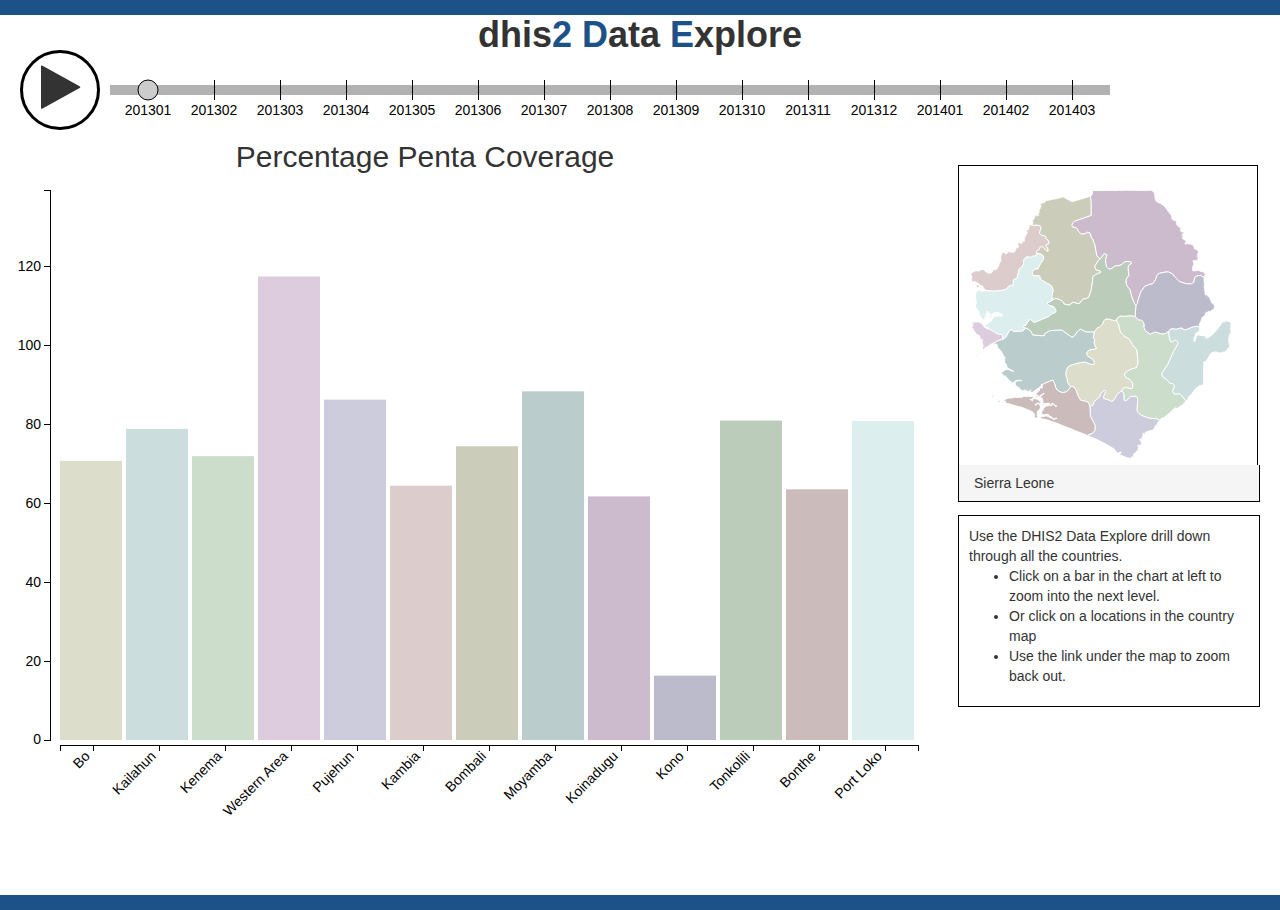
<file: index.html>
<!DOCTYPE html>
<html lang="en">
	<head>
		<meta charset="utf-8">
		<link href='libs/bootstrap.css' rel='stylesheet'>
		<link href='libs/bootstrap-theme.css' rel='stylesheet'>
		<link href='libs/font-awesome.css' rel='stylesheet'>
		
		<link href='style.css' rel='stylesheet'>
		
		<script src="libs/jquery-2.1.0.js" type="text/javascript"></script>
		<script src="libs/d3/d3.v3.js" type="text/javascript"></script>
		
		<script src="app.js" type="text/javascript"></script>
		
	</head>
	<body>
		
		<div id='wrapper'>
	
			<h1 id='app-title'>dhis<span>2</span> <span>D</span>ata <span>E</span>xplore</h1>
			
			
			<div id='play-button'><i id='play-icon' class='fa fa-play'></i></div>
			<svg id='slider-ele'></svg>
			
			<h2 id='chart-title'>Percentage Penta Coverage</h2>
			
			<svg id='bar-chart-ele'></svg>
			<svg id='map-ele'></svg>
			<ol id='breadcrumb' class='breadcrumb'></ol>
			
			<div id='help-text'>
				Use the DHIS2 Data Explore drill down through all the countries.  
				<ul>
					<li>Click on a bar in the chart at left to zoom into the next level.</li>  
					<li>Or click on a locations in the country map</li>
					<li>Use the link under the map to zoom back out.</li>
				</ul>
			</div>
			
		</div>
	</body>
	
</html>
</file>
<file: style.css>
/* Grays
 * light
#f7f7f7
#d9d9d9
#bdbdbd
#969696
#636363
#252525
* dark
*/

html,
body {
    padding: 0;
    margin: 0;
	background-color:#1d5288;
}

#wrapper {
	position:relative;
	width:1280px;
	background-color:#fff;
	margin:15px auto;
}

#wrapper h1#app-title {
	margin:10px 0px;
	text-align:center;
	position:relative;
	font-weight:bold;
}

#wrapper h1#app-title span {
	color:#1d5288;
}


#bar-chart-ele {
	margin-top:50px;
}

h2#chart-title {
	position:absolute;
	text-align:center;
	left:25px;
	width:800px;
}

rect.bar {
	cursor:pointer;
}

rect.highlighted {
	stroke-width:2px;
	stroke:black;
}

#map-ele {
	position:absolute;
	top:150px;
	border:solid 1px black;
	border-bottom:none;
}

#map-ele path {
	stroke:#fff;
	opacity:0;
	cursor:pointer
}


#map-ele text {
	cursor:pointer;
	opacity:0;
}

#slider-ele {
	position:relative;
	left:110px;
	display:inline-block;
}

#breadcrumb {
	position:absolute;
	width:302px;
	top:450px;
	right:20px;
	border:1px solid black;
	border-radius:0px;
	border-top:none;
}

#help-text {
	position: absolute;
	border:1px solid black;
	width:302px;
	right:20px;
	top:500px;
	padding:10px;
}


.bar-lable {

}

.axis path, .axis line {
	fill: none;
	stroke: #000;
	shape-rendering: crispEdges;
}

#slider .x.axis .domain {
  fill: none;
  stroke: #000;
  stroke-opacity: .3;
  stroke-width: 10px;
  stroke-linecap: round;
}

#slider .handle {
	fill: #ccc;
	stroke:#000;
	stroke-width:1px;
}


#play-button {
	font-size:50px;
	display:inline-block;
	position:absolute;
	left:20px;
	top:35px;
	border:3px solid black;
	border-radius:50px;
	height:80px;
	width:80px;
	text-align:center;
	cursor:pointer;
}

#play-button:hover {
	font-size:56px;
	border-width:5px;
}

#play-button:hover i{
	top:-3px;
}

#play-button i {
	position:relative;
}
</file>
